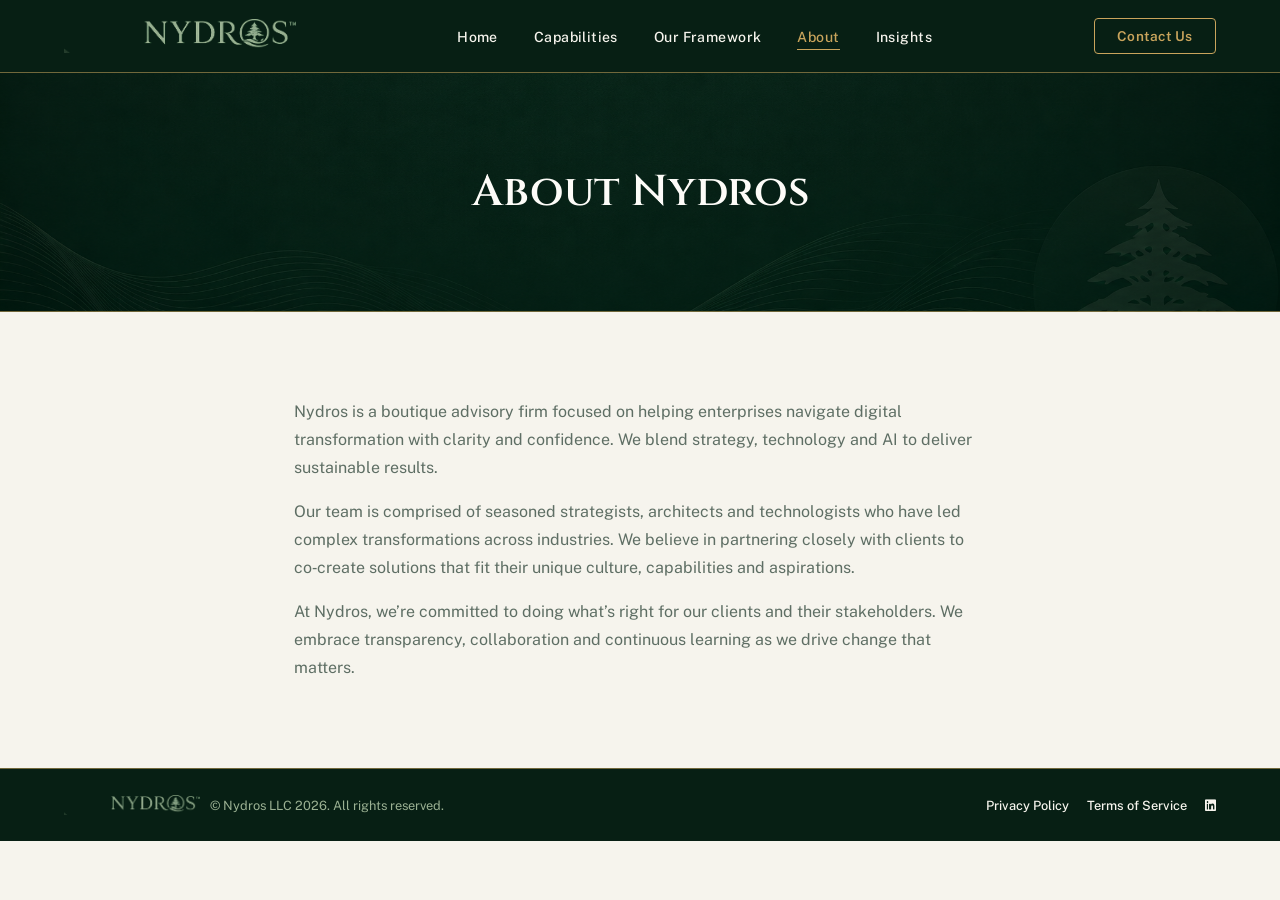
<file: about.html>
<!DOCTYPE html>
<html lang="en">
<head>
  <meta charset="UTF-8">
  <meta http-equiv="X-UA-Compatible" content="IE=edge">
  <meta name="viewport" content="width=device-width, initial-scale=1.0">
  <title>About Us | Nydros</title>
  <meta name="description" content="Learn more about Nydros, our mission and our commitment to helping organizations navigate complexity and unlock new opportunities.">
  <link rel="icon" type="image/png" href="assets/img/favicon.png">
  <link rel="stylesheet" href="https://cdnjs.cloudflare.com/ajax/libs/font-awesome/5.15.4/css/all.min.css" integrity="sha512-RXf+QSDCUQs6Jo2dIZm+lT1w6RI2w4IB4GKC+3AdKqD0LjPfN2sp9mybca+X9iZ1dvKq6TRYhIsbHZH5GzKcQg==" crossorigin="anonymous" referrerpolicy="no-referrer" />
  <link rel="stylesheet" href="style.css">
</head>
<body>
  <nav class="navbar">
    <div class="logo"><a href="index.html"><img src="assets/img/logo.png" alt="Nydros"></a></div>
    <button class="nav-toggle" aria-label="toggle navigation"><i class="fas fa-bars"></i></button>
    <ul>
      <li><a href="index.html">Home</a></li>
      <li><a href="capabilities.html">Capabilities</a></li>
      <li><a href="framework.html">Our Framework</a></li>
      <li><a href="about.html" class="active">About</a></li>
      <li><a href="insights.html">Insights</a></li>
    </ul>
    <div class="actions">
      <a href="contact.html" class="contact-btn">Contact Us</a>
    </div>
  </nav>
  <section class="page-hero">
    <h1>About Nydros</h1>
  </section>
  <section class="page-content">
    <p>Nydros is a boutique advisory firm focused on helping enterprises navigate digital transformation with clarity and confidence. We blend strategy, technology and AI to deliver sustainable results.</p>
    <p>Our team is comprised of seasoned strategists, architects and technologists who have led complex transformations across industries. We believe in partnering closely with clients to co‑create solutions that fit their unique culture, capabilities and aspirations.</p>
    <p>At Nydros, we’re committed to doing what’s right for our clients and their stakeholders. We embrace transparency, collaboration and continuous learning as we drive change that matters.</p>
  </section>
  <footer>
    <div class="left">
      <img src="assets/img/logo.png" alt="Nydros">
      <span>© Nydros LLC 2026. All rights reserved.</span>
    </div>
    <div class="right">
      <a href="privacy.html">Privacy Policy</a>
      <a href="terms.html">Terms of Service</a>
      <a href="https://www.linkedin.com" target="_blank" rel="noopener"><i class="fab fa-linkedin"></i></a>
    </div>
  </footer>
  <script src="script.js"></script>
</body>
</html>
</file>
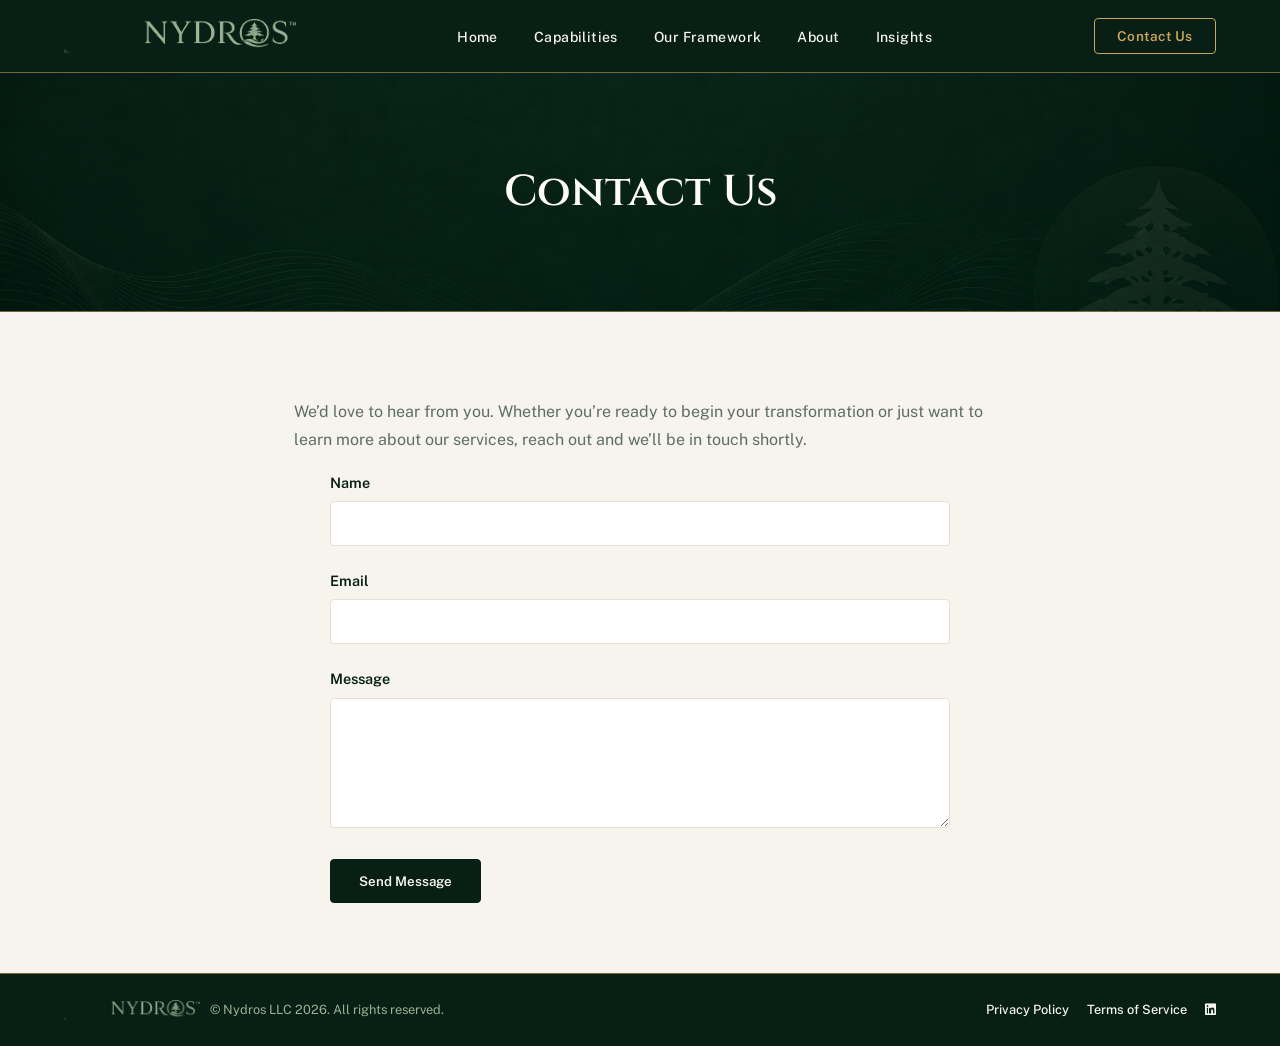
<file: contact.html>
<!DOCTYPE html>
<html lang="en">
<head>
  <meta charset="UTF-8">
  <meta http-equiv="X-UA-Compatible" content="IE=edge">
  <meta name="viewport" content="width=device-width, initial-scale=1.0">
  <title>Contact Us | Nydros</title>
  <meta name="description" content="Get in touch with Nydros to start the conversation about transforming your enterprise.">
  <link rel="icon" type="image/png" href="assets/img/favicon.png">
  <link rel="stylesheet" href="https://cdnjs.cloudflare.com/ajax/libs/font-awesome/5.15.4/css/all.min.css" integrity="sha512-RXf+QSDCUQs6Jo2dIZm+lT1w6RI2w4IB4GKC+3AdKqD0LjPfN2sp9mybca+X9iZ1dvKq6TRYhIsbHZH5GzKcQg==" crossorigin="anonymous" referrerpolicy="no-referrer" />
  <link rel="stylesheet" href="style.css">
</head>
<body>
  <nav class="navbar">
    <div class="logo"><a href="index.html"><img src="assets/img/logo.png" alt="Nydros"></a></div>
    <button class="nav-toggle" aria-label="toggle navigation"><i class="fas fa-bars"></i></button>
    <ul>
      <li><a href="index.html">Home</a></li>
      <li><a href="capabilities.html">Capabilities</a></li>
      <li><a href="framework.html">Our Framework</a></li>
      <li><a href="about.html">About</a></li>
      <li><a href="insights.html">Insights</a></li>
    </ul>
    <div class="actions">
      <a href="contact.html" class="contact-btn">Contact Us</a>
    </div>
  </nav>
  <section class="page-hero">
    <h1>Contact Us</h1>
  </section>
  <section class="page-content">
    <p>We’d love to hear from you. Whether you’re ready to begin your transformation or just want to learn more about our services, reach out and we’ll be in touch shortly.</p>
    <form class="contact-form" action="#" method="post" onsubmit="event.preventDefault(); alert('Thank you for your message!'); this.reset();">
      <label for="name">Name</label>
      <input type="text" id="name" name="name" required>
      <label for="email">Email</label>
      <input type="email" id="email" name="email" required>
      <label for="message">Message</label>
      <textarea id="message" name="message" rows="6" required></textarea>
      <button type="submit">Send Message</button>
    </form>
  </section>
  <footer>
    <div class="left">
      <img src="assets/img/logo.png" alt="Nydros">
      <span>© Nydros LLC 2026. All rights reserved.</span>
    </div>
    <div class="right">
      <a href="privacy.html">Privacy Policy</a>
      <a href="terms.html">Terms of Service</a>
      <a href="https://www.linkedin.com" target="_blank" rel="noopener"><i class="fab fa-linkedin"></i></a>
    </div>
  </footer>
  <script src="script.js"></script>
</body>
</html>
</file>
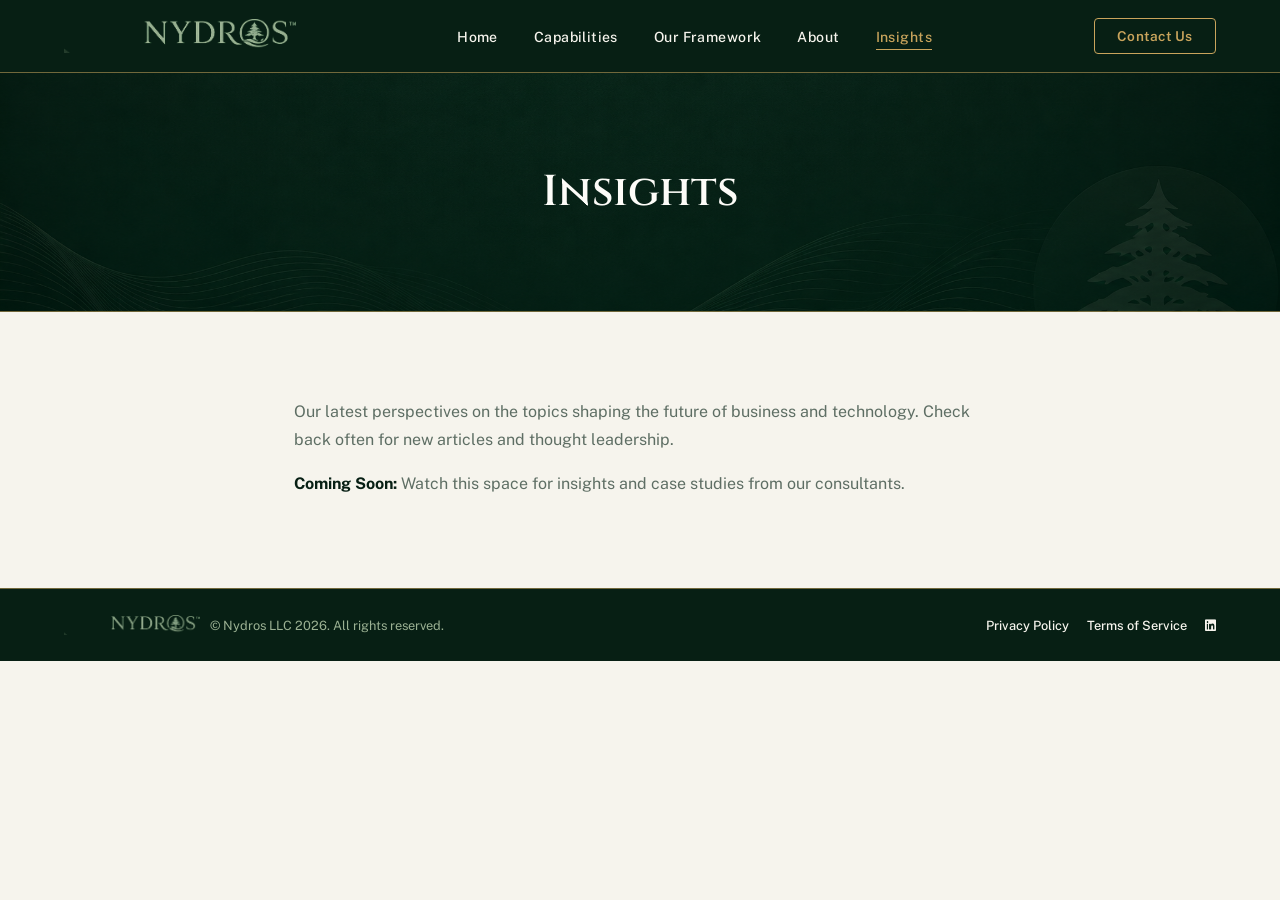
<file: insights.html>
<!DOCTYPE html>
<html lang="en">
<head>
  <meta charset="UTF-8">
  <meta http-equiv="X-UA-Compatible" content="IE=edge">
  <meta name="viewport" content="width=device-width, initial-scale=1.0">
  <title>Insights | Nydros</title>
  <meta name="description" content="Browse insights, articles and perspectives from the Nydros team on technology, strategy and innovation.">
  <link rel="icon" type="image/png" href="assets/img/favicon.png">
  <link rel="stylesheet" href="https://cdnjs.cloudflare.com/ajax/libs/font-awesome/5.15.4/css/all.min.css" integrity="sha512-RXf+QSDCUQs6Jo2dIZm+lT1w6RI2w4IB4GKC+3AdKqD0LjPfN2sp9mybca+X9iZ1dvKq6TRYhIsbHZH5GzKcQg==" crossorigin="anonymous" referrerpolicy="no-referrer" />
  <link rel="stylesheet" href="style.css">
</head>
<body>
  <nav class="navbar">
    <div class="logo"><a href="index.html"><img src="assets/img/logo.png" alt="Nydros"></a></div>
    <button class="nav-toggle" aria-label="toggle navigation"><i class="fas fa-bars"></i></button>
    <ul>
      <li><a href="index.html">Home</a></li>
      <li><a href="capabilities.html">Capabilities</a></li>
      <li><a href="framework.html">Our Framework</a></li>
      <li><a href="about.html">About</a></li>
      <li><a href="insights.html" class="active">Insights</a></li>
    </ul>
    <div class="actions">
      <a href="contact.html" class="contact-btn">Contact Us</a>
    </div>
  </nav>
  <section class="page-hero">
    <h1>Insights</h1>
  </section>
  <section class="page-content">
    <p>Our latest perspectives on the topics shaping the future of business and technology. Check back often for new articles and thought leadership.</p>
    <ul style="list-style: none; padding: 0;">
      <li style="margin-bottom: 20px;"><strong>Coming Soon:</strong> Watch this space for insights and case studies from our consultants.</li>
    </ul>
  </section>
  <footer>
    <div class="left">
      <img src="assets/img/logo.png" alt="Nydros">
      <span>© Nydros LLC 2026. All rights reserved.</span>
    </div>
    <div class="right">
      <a href="privacy.html">Privacy Policy</a>
      <a href="terms.html">Terms of Service</a>
      <a href="https://www.linkedin.com" target="_blank" rel="noopener"><i class="fab fa-linkedin"></i></a>
    </div>
  </footer>
  <script src="script.js"></script>
</body>
</html>
</file>
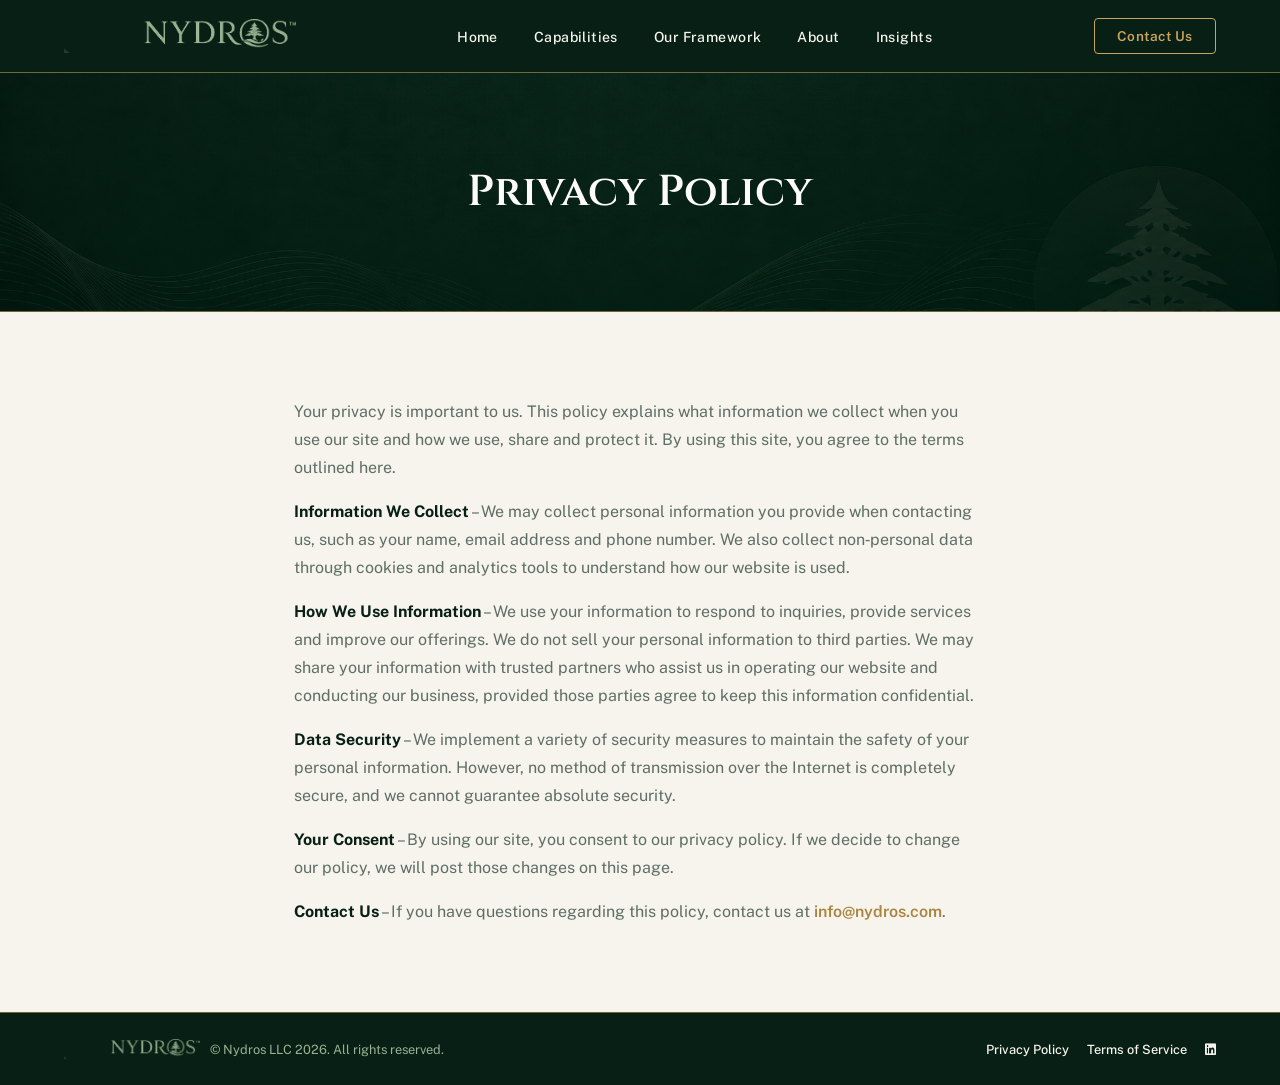
<file: privacy.html>
<!DOCTYPE html>
<html lang="en">
<head>
  <meta charset="UTF-8">
  <meta http-equiv="X-UA-Compatible" content="IE=edge">
  <meta name="viewport" content="width=device-width, initial-scale=1.0">
  <title>Privacy Policy | Nydros</title>
  <meta name="description" content="Read our privacy policy to understand how Nydros collects, uses and protects your personal data.">
  <link rel="icon" type="image/png" href="assets/img/favicon.png">
  <link rel="stylesheet" href="https://cdnjs.cloudflare.com/ajax/libs/font-awesome/5.15.4/css/all.min.css" integrity="sha512-RXf+QSDCUQs6Jo2dIZm+lT1w6RI2w4IB4GKC+3AdKqD0LjPfN2sp9mybca+X9iZ1dvKq6TRYhIsbHZH5GzKcQg==" crossorigin="anonymous" referrerpolicy="no-referrer" />
  <link rel="stylesheet" href="style.css">
</head>
<body>
  <nav class="navbar">
    <div class="logo"><a href="index.html"><img src="assets/img/logo.png" alt="Nydros"></a></div>
    <button class="nav-toggle" aria-label="toggle navigation"><i class="fas fa-bars"></i></button>
    <ul>
      <li><a href="index.html">Home</a></li>
      <li><a href="capabilities.html">Capabilities</a></li>
      <li><a href="framework.html">Our Framework</a></li>
      <li><a href="about.html">About</a></li>
      <li><a href="insights.html">Insights</a></li>
    </ul>
    <div class="actions">
      <a href="contact.html" class="contact-btn">Contact Us</a>
    </div>
  </nav>
  <section class="page-hero">
    <h1>Privacy Policy</h1>
  </section>
  <section class="page-content">
    <p>Your privacy is important to us. This policy explains what information we collect when you use our site and how we use, share and protect it. By using this site, you agree to the terms outlined here.</p>
    <p><strong>Information We Collect</strong> – We may collect personal information you provide when contacting us, such as your name, email address and phone number. We also collect non‑personal data through cookies and analytics tools to understand how our website is used.</p>
    <p><strong>How We Use Information</strong> – We use your information to respond to inquiries, provide services and improve our offerings. We do not sell your personal information to third parties. We may share your information with trusted partners who assist us in operating our website and conducting our business, provided those parties agree to keep this information confidential.</p>
    <p><strong>Data Security</strong> – We implement a variety of security measures to maintain the safety of your personal information. However, no method of transmission over the Internet is completely secure, and we cannot guarantee absolute security.</p>
    <p><strong>Your Consent</strong> – By using our site, you consent to our privacy policy. If we decide to change our policy, we will post those changes on this page.</p>
    <p><strong>Contact Us</strong> – If you have questions regarding this policy, contact us at <a href="mailto:info@nydros.com">info@nydros.com</a>.</p>
  </section>
  <footer>
    <div class="left">
      <img src="assets/img/logo.png" alt="Nydros">
      <span>© Nydros LLC 2026. All rights reserved.</span>
    </div>
    <div class="right">
      <a href="privacy.html">Privacy Policy</a>
      <a href="terms.html">Terms of Service</a>
      <a href="https://www.linkedin.com" target="_blank" rel="noopener"><i class="fab fa-linkedin"></i></a>
    </div>
  </footer>
  <script src="script.js"></script>
</body>
</html>
</file>
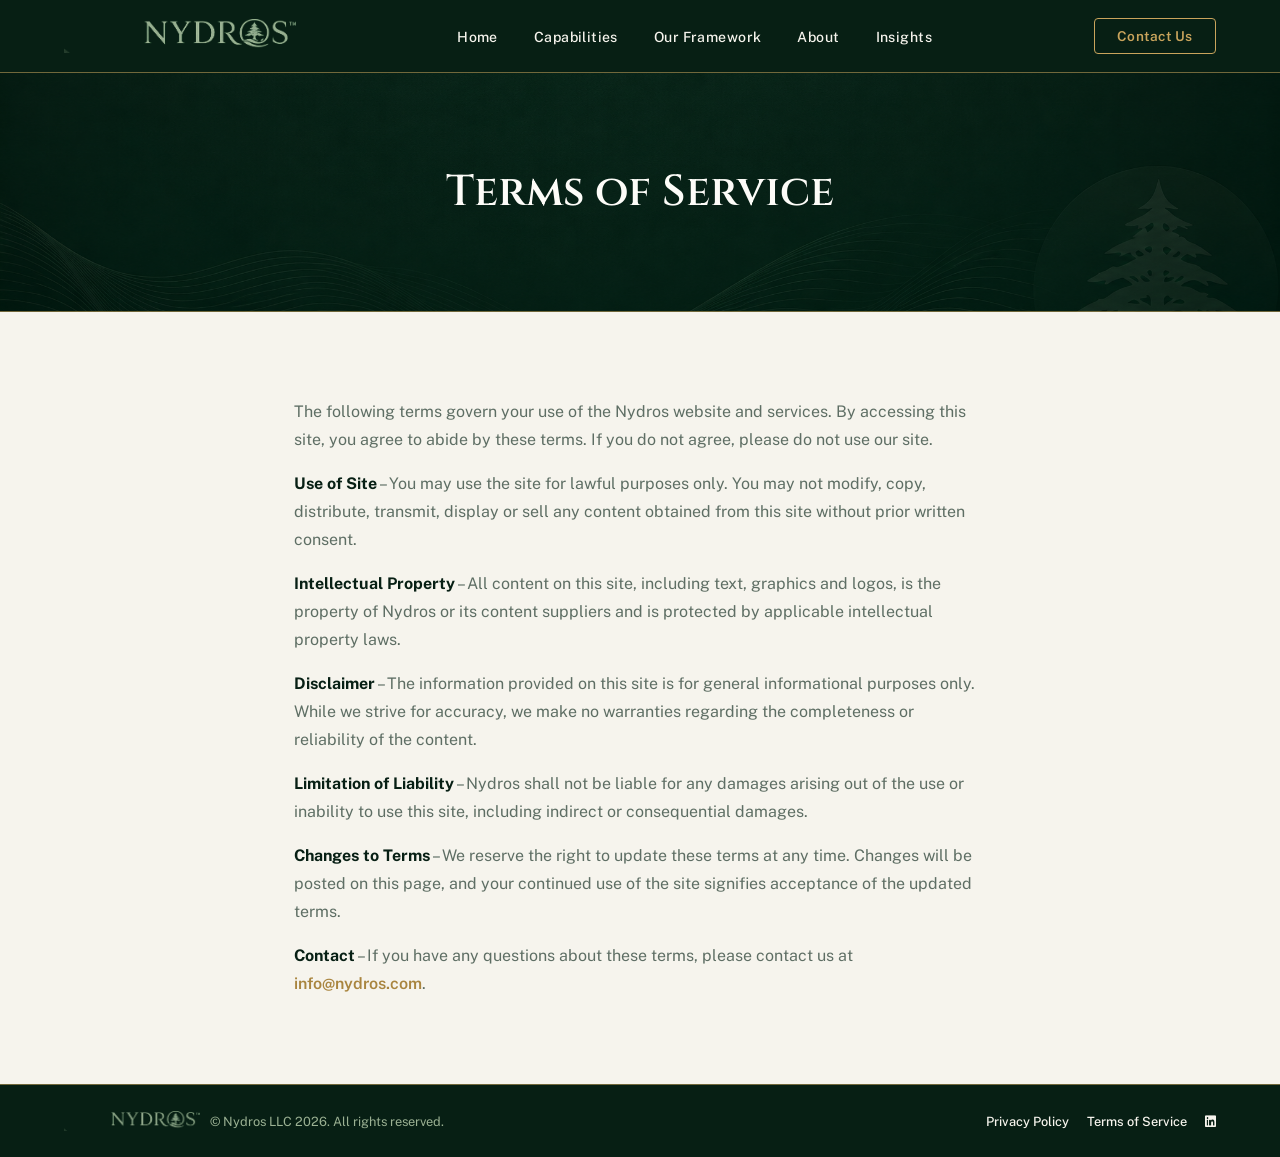
<file: terms.html>
<!DOCTYPE html>
<html lang="en">
<head>
  <meta charset="UTF-8">
  <meta http-equiv="X-UA-Compatible" content="IE=edge">
  <meta name="viewport" content="width=device-width, initial-scale=1.0">
  <title>Terms of Service | Nydros</title>
  <meta name="description" content="Review Nydros's terms of service outlining the rules and guidelines for using our website and services.">
  <link rel="icon" type="image/png" href="assets/img/favicon.png">
  <link rel="stylesheet" href="https://cdnjs.cloudflare.com/ajax/libs/font-awesome/5.15.4/css/all.min.css" integrity="sha512-RXf+QSDCUQs6Jo2dIZm+lT1w6RI2w4IB4GKC+3AdKqD0LjPfN2sp9mybca+X9iZ1dvKq6TRYhIsbHZH5GzKcQg==" crossorigin="anonymous" referrerpolicy="no-referrer" />
  <link rel="stylesheet" href="style.css">
</head>
<body>
  <nav class="navbar">
    <div class="logo"><a href="index.html"><img src="assets/img/logo.png" alt="Nydros"></a></div>
    <button class="nav-toggle" aria-label="toggle navigation"><i class="fas fa-bars"></i></button>
    <ul>
      <li><a href="index.html">Home</a></li>
      <li><a href="capabilities.html">Capabilities</a></li>
      <li><a href="framework.html">Our Framework</a></li>
      <li><a href="about.html">About</a></li>
      <li><a href="insights.html">Insights</a></li>
    </ul>
    <div class="actions">
      <a href="contact.html" class="contact-btn">Contact Us</a>
    </div>
  </nav>
  <section class="page-hero">
    <h1>Terms of Service</h1>
  </section>
  <section class="page-content">
    <p>The following terms govern your use of the Nydros website and services. By accessing this site, you agree to abide by these terms. If you do not agree, please do not use our site.</p>
    <p><strong>Use of Site</strong> – You may use the site for lawful purposes only. You may not modify, copy, distribute, transmit, display or sell any content obtained from this site without prior written consent.</p>
    <p><strong>Intellectual Property</strong> – All content on this site, including text, graphics and logos, is the property of Nydros or its content suppliers and is protected by applicable intellectual property laws.</p>
    <p><strong>Disclaimer</strong> – The information provided on this site is for general informational purposes only. While we strive for accuracy, we make no warranties regarding the completeness or reliability of the content.</p>
    <p><strong>Limitation of Liability</strong> – Nydros shall not be liable for any damages arising out of the use or inability to use this site, including indirect or consequential damages.</p>
    <p><strong>Changes to Terms</strong> – We reserve the right to update these terms at any time. Changes will be posted on this page, and your continued use of the site signifies acceptance of the updated terms.</p>
    <p><strong>Contact</strong> – If you have any questions about these terms, please contact us at <a href="mailto:info@nydros.com">info@nydros.com</a>.</p>
  </section>
  <footer>
    <div class="left">
      <img src="assets/img/logo.png" alt="Nydros">
      <span>© Nydros LLC 2026. All rights reserved.</span>
    </div>
    <div class="right">
      <a href="privacy.html">Privacy Policy</a>
      <a href="terms.html">Terms of Service</a>
      <a href="https://www.linkedin.com" target="_blank" rel="noopener"><i class="fab fa-linkedin"></i></a>
    </div>
  </footer>
  <script src="script.js"></script>
</body>
</html>
</file>
<file: style.css>
/* ============================================================
   NYDROS — Brand stylesheet
   Palette drawn from brand assets:
   forest green, antique gold, sage (wordmark), warm cream
   Display type: Cinzel (echoes the wordmark's Roman serif)
   Body type: Public Sans
   ============================================================ */
@import url('https://fonts.googleapis.com/css2?family=Cinzel:wght@500;600;700&family=Public+Sans:wght@400;500;600;700&display=swap');

:root {
  --forest: #071F14;        /* deepest green — hero, CTA, footer */
  --forest-2: #0C2A1B;      /* raised panels on forest */
  --gold: #C9A45C;
  --gold-deep: #A9853F;
  --sage: #9BB193;          /* wordmark green */
  --cream: #F6F4ED;
  --card-bg: #FFFFFF;
  --ink: #22302A;
  --muted: #5E6E64;
  --line: #E4E0D4;
  --gold-hairline: rgba(201, 164, 92, 0.55);
  --radius: 4px;
  --transition: all .3s ease;
}

* { box-sizing: border-box; }

body, html {
  margin: 0;
  padding: 0;
  font-family: 'Public Sans', sans-serif;
  color: var(--ink);
  background: var(--cream);
  scroll-behavior: smooth;
}

a { text-decoration: none; color: inherit; }

::selection { background: var(--gold); color: var(--forest); }

/* ---------- Navbar ---------- */
.navbar {
  display: flex;
  align-items: center;
  justify-content: space-between;
  padding: 18px 5%;
  background: var(--forest);
  position: relative;
  z-index: 100;
  border-bottom: 1px solid var(--gold-hairline);
}

.navbar .logo img {
  height: 34px;
  display: block;
}

.navbar ul {
  list-style: none;
  display: flex;
  gap: 36px;
  margin: 0;
  padding: 0;
  font-weight: 500;
}

.navbar ul li a {
  color: var(--cream);
  font-size: 0.88rem;
  letter-spacing: 0.03em;
  transition: color .3s;
  padding-bottom: 4px;
  border-bottom: 1px solid transparent;
}
.navbar ul li a:hover { color: var(--gold); }
.navbar ul li a.active {
  color: var(--gold);
  border-bottom-color: var(--gold);
}

.navbar .actions { display: flex; align-items: center; gap: 16px; }
.navbar .actions a.contact-btn {
  padding: 9px 22px;
  border: 1px solid var(--gold);
  color: var(--gold);
  background: transparent;
  border-radius: var(--radius);
  font-size: 0.85rem;
  font-weight: 600;
  letter-spacing: 0.04em;
  transition: var(--transition);
}
.navbar .actions a.contact-btn:hover {
  background: var(--gold);
  color: var(--forest);
}

.nav-toggle {
  display: none;
  background: none;
  border: none;
  font-size: 1.4rem;
  color: var(--gold);
  cursor: pointer;
}

/* ---------- Hero (forest banner) ---------- */
.hero {
  position: relative;
  padding: 110px 5% 120px;
  background: var(--forest) url('assets/img/bg-forest.png') center / cover no-repeat;
  color: var(--cream);
  border-bottom: 1px solid var(--gold-hairline);
  overflow: hidden;
}
.hero .left { max-width: 720px; position: relative; z-index: 2; }
.hero .eyebrow {
  color: var(--gold);
  font-size: 0.78rem;
  font-weight: 600;
  letter-spacing: 0.28em;
  text-transform: uppercase;
  margin-bottom: 22px;
}
.hero .left h1 {
  font-family: 'Cinzel', serif;
  font-weight: 600;
  font-size: clamp(2.1rem, 4.2vw, 3.4rem);
  line-height: 1.18;
  margin: 0 0 24px;
  color: #FDFCF8;
}
.hero .left h1 span { color: var(--gold); }
.hero .left p {
  font-size: 1.08rem;
  line-height: 1.7;
  color: rgba(246, 244, 237, 0.82);
  margin-bottom: 36px;
  max-width: 620px;
}
.hero .buttons a {
  display: inline-block;
  padding: 13px 28px;
  border-radius: var(--radius);
  font-weight: 600;
  font-size: 0.9rem;
  letter-spacing: 0.03em;
  margin-right: 14px;
  margin-bottom: 10px;
  transition: var(--transition);
}
.hero .buttons a.primary {
  background: var(--gold);
  color: var(--forest);
  border: 1px solid var(--gold);
}
.hero .buttons a.primary:hover { background: var(--gold-deep); border-color: var(--gold-deep); }
.hero .buttons a.secondary {
  border: 1px solid rgba(246, 244, 237, 0.45);
  color: var(--cream);
}
.hero .buttons a.secondary:hover { border-color: var(--gold); color: var(--gold); }

/* ---------- Process banner ---------- */
.process {
  background: #FFFFFF;
  padding: 64px 5%;
  text-align: center;
  border-bottom: 1px solid var(--line);
}
.process img {
  width: 100%;
  max-width: 1200px;
  height: auto;
  display: block;
  margin: 0 auto;
}
.process .steps-mobile { display: none; }

/* ---------- Section shared ---------- */
.section-eyebrow {
  color: var(--gold-deep);
  font-size: 0.75rem;
  font-weight: 700;
  letter-spacing: 0.28em;
  text-transform: uppercase;
  margin: 0 0 14px;
}

/* ---------- Capabilities ---------- */
.capabilities { background: var(--cream); padding: 90px 5%; }
.capabilities h2 {
  font-family: 'Cinzel', serif;
  color: var(--forest);
  font-size: 1.9rem;
  font-weight: 600;
  margin: 0 0 18px;
}
.capabilities .intro {
  max-width: 700px;
  margin: 0 0 48px;
  color: var(--muted);
  line-height: 1.7;
}
.capabilities-grid {
  display: grid;
  grid-template-columns: repeat(auto-fit, minmax(250px, 1fr));
  gap: 26px;
}
.capabilities-grid .card {
  background: var(--card-bg);
  border: 1px solid var(--line);
  border-top: 2px solid var(--gold);
  border-radius: var(--radius);
  padding: 30px;
  display: flex;
  flex-direction: column;
  justify-content: space-between;
  transition: var(--transition);
  box-shadow: 0 1px 2px rgba(7, 31, 20, 0.05);
}
.capabilities-grid .card:hover {
  transform: translateY(-5px);
  box-shadow: 0 10px 24px rgba(7, 31, 20, 0.10);
  border-color: var(--gold-hairline);
  border-top-color: var(--gold);
}
.capabilities-grid .card i {
  font-size: 1.6rem;
  color: var(--gold-deep);
  margin-bottom: 16px;
}
.capabilities-grid .card h3 {
  font-size: 1rem;
  font-weight: 700;
  margin: 0 0 10px;
  color: var(--forest);
}
.capabilities-grid .card p {
  font-size: 0.87rem;
  line-height: 1.6;
  color: var(--muted);
  flex: 1;
}
.capabilities-grid .card a {
  margin-top: 20px;
  font-size: 0.85rem;
  font-weight: 600;
  color: var(--gold-deep);
  display: flex;
  align-items: center;
  gap: 6px;
  transition: color .3s;
}
.capabilities-grid .card a:hover { color: var(--forest); }

/* ---------- Framework (forest band) ---------- */
.framework {
  background: var(--forest) url('assets/img/bg-forest.png') center / cover no-repeat;
  color: var(--cream);
  padding: 90px 5%;
  display: flex;
  align-items: center;
  justify-content: space-between;
  gap: 50px;
  flex-wrap: wrap;
  border-top: 1px solid var(--gold-hairline);
  border-bottom: 1px solid var(--gold-hairline);
}
.framework .text { flex: 1; min-width: 280px; }
.framework .text h2 {
  color: var(--gold);
  font-size: 0.8rem;
  font-weight: 700;
  text-transform: uppercase;
  letter-spacing: 0.28em;
  margin: 0 0 18px;
}
.framework .text h3 {
  font-family: 'Cinzel', serif;
  font-weight: 600;
  font-size: clamp(1.6rem, 2.6vw, 2.3rem);
  line-height: 1.25;
  margin: 0 0 22px;
  color: #FDFCF8;
}
.framework .text p {
  font-size: 1rem;
  line-height: 1.7;
  margin-bottom: 30px;
  color: rgba(246, 244, 237, 0.82);
}
.framework .text a {
  display: inline-block;
  background: var(--gold);
  color: var(--forest);
  padding: 12px 26px;
  border-radius: var(--radius);
  font-weight: 600;
  font-size: 0.9rem;
  transition: var(--transition);
}
.framework .text a:hover { background: var(--gold-deep); }
.framework .chart-container {
  flex: 1;
  min-width: 300px;
  max-width: 520px;
  background: rgba(12, 42, 27, 0.72);
  border: 1px solid var(--gold-hairline);
  border-radius: var(--radius);
  padding: 30px;
  position: relative;
  backdrop-filter: blur(2px);
}
.framework .chart-container canvas { width: 100% !important; height: auto !important; }
.framework .maturity-list { margin-top: 22px; }
.framework .maturity-item {
  display: flex;
  justify-content: space-between;
  align-items: center;
  margin-bottom: 10px;
  font-size: 0.85rem;
  color: rgba(246, 244, 237, 0.9);
}
.framework .progress-bar {
  flex: 1;
  height: 4px;
  background: rgba(246, 244, 237, 0.18);
  margin-left: 14px;
  border-radius: 2px;
  overflow: hidden;
  max-width: 60%;
}
.framework .progress-bar span {
  display: block;
  height: 100%;
  background: var(--gold);
  border-radius: 2px;
}

/* ---------- About split (photo) ---------- */
.about-split {
  background: #FFFFFF;
  padding: 90px 5%;
  display: flex;
  align-items: center;
  gap: 60px;
  flex-wrap: wrap;
}
.about-split .photo {
  flex: 1;
  min-width: 300px;
  position: relative;
}
.about-split .photo img {
  width: 100%;
  display: block;
  border-radius: var(--radius);
  border: 1px solid var(--line);
}
.about-split .photo::after {
  content: '';
  position: absolute;
  inset: 14px -14px -14px 14px;
  border: 1px solid var(--gold-hairline);
  border-radius: var(--radius);
  z-index: -1;
}
.about-split .text { flex: 1.1; min-width: 300px; }
.about-split .text h2 {
  font-family: 'Cinzel', serif;
  color: var(--forest);
  font-size: 1.9rem;
  font-weight: 600;
  margin: 0 0 18px;
}
.about-split .text p {
  color: var(--muted);
  line-height: 1.75;
  margin-bottom: 16px;
}

/* ---------- Industries ---------- */
.industries {
  background: var(--cream);
  padding: 90px 5%;
  text-align: center;
}
.industries h2 {
  font-family: 'Cinzel', serif;
  font-size: 1.9rem;
  color: var(--forest);
  margin: 0 0 18px;
  font-weight: 600;
}
.industries p {
  max-width: 700px;
  margin: 0 auto 46px;
  color: var(--muted);
  font-size: 1rem;
  line-height: 1.7;
}
.industry-grid {
  display: flex;
  flex-wrap: wrap;
  justify-content: center;
  gap: 28px;
}
.industry {
  width: 180px;
  padding: 28px 18px;
  text-align: center;
  background: #FFFFFF;
  border: 1px solid var(--line);
  border-radius: var(--radius);
  transition: var(--transition);
}
.industry:hover {
  border-color: var(--gold-hairline);
  transform: translateY(-4px);
  box-shadow: 0 8px 20px rgba(7, 31, 20, 0.08);
}
.industry i {
  font-size: 1.7rem;
  color: var(--gold-deep);
  margin-bottom: 10px;
}
.industry span {
  display: block;
  font-size: 0.88rem;
  font-weight: 600;
  color: var(--forest);
}

/* ---------- CTA (forest, cedar visible right) ---------- */
.cta {
  background: var(--forest) url('assets/img/bg-forest.png') right center / cover no-repeat;
  color: var(--cream);
  padding: 90px 5%;
  text-align: center;
  border-top: 1px solid var(--gold-hairline);
}
.cta p {
  font-family: 'Cinzel', serif;
  font-weight: 600;
  font-size: clamp(1.3rem, 2.4vw, 1.8rem);
  line-height: 1.5;
  margin: 0 auto 30px;
  max-width: 760px;
  color: #FDFCF8;
}
.cta a {
  display: inline-block;
  background: var(--gold);
  color: var(--forest);
  padding: 13px 32px;
  border-radius: var(--radius);
  font-weight: 600;
  font-size: 0.9rem;
  transition: var(--transition);
}
.cta a:hover { background: var(--gold-deep); }

/* ---------- Footer ---------- */
footer {
  background: var(--forest);
  border-top: 1px solid var(--gold-hairline);
  padding: 26px 5%;
  display: flex;
  justify-content: space-between;
  align-items: center;
  flex-wrap: wrap;
  gap: 12px;
  font-size: 0.8rem;
  color: var(--sage);
}
footer .left { display: flex; align-items: center; gap: 10px; }
footer .left img { height: 20px; opacity: 0.9; }
footer .right { display: flex; align-items: center; gap: 18px; }
footer a { color: var(--cream); font-weight: 500; transition: color .3s; }
footer a:hover { color: var(--gold); }

/* ---------- Generic pages ---------- */
.page-hero {
  background: var(--forest) url('assets/img/bg-forest.png') center / cover no-repeat;
  padding: 90px 5%;
  text-align: center;
  border-bottom: 1px solid var(--gold-hairline);
}
.page-hero h1 {
  font-family: 'Cinzel', serif;
  font-size: clamp(2rem, 3.4vw, 2.7rem);
  color: #FDFCF8;
  font-weight: 600;
  margin: 0;
}
.page-content {
  padding: 70px 5%;
  max-width: 820px;
  margin: 0 auto;
  line-height: 1.75;
  color: var(--muted);
}
.page-content strong { color: var(--forest); }
.page-content a { color: var(--gold-deep); font-weight: 600; }
.page-content a:hover { color: var(--forest); }

/* ---------- Contact form ---------- */
.contact-form { max-width: 620px; margin: 0 auto; }
.contact-form label {
  display: block;
  margin-bottom: 6px;
  font-weight: 600;
  color: var(--forest);
  font-size: 0.9rem;
}
.contact-form input,
.contact-form textarea {
  width: 100%;
  padding: 13px;
  border: 1px solid var(--line);
  background: #FFFFFF;
  border-radius: var(--radius);
  margin-bottom: 22px;
  font-family: 'Public Sans', sans-serif;
  font-size: 0.92rem;
  resize: vertical;
  transition: border-color .3s;
}
.contact-form input:focus,
.contact-form textarea:focus {
  outline: none;
  border-color: var(--gold);
}
.contact-form button {
  background: var(--forest);
  color: var(--cream);
  padding: 13px 28px;
  border: 1px solid var(--forest);
  border-radius: var(--radius);
  font-weight: 600;
  font-family: 'Public Sans', sans-serif;
  cursor: pointer;
  transition: var(--transition);
}
.contact-form button:hover {
  background: var(--gold);
  border-color: var(--gold);
  color: var(--forest);
}

/* ---------- Accessibility ---------- */
a:focus-visible, button:focus-visible {
  outline: 2px solid var(--gold);
  outline-offset: 3px;
}
@media (prefers-reduced-motion: reduce) {
  *, *::before, *::after { transition: none !important; }
}

/* ---------- Responsive ---------- */
@media (max-width: 992px) {
  .hero { padding: 80px 5% 90px; }
  .framework { flex-direction: column; align-items: stretch; }
  .framework .chart-container { max-width: none; }
  .about-split { gap: 40px; }
}

@media (max-width: 768px) {
  .navbar ul {
    display: none;
    flex-direction: column;
    width: 100%;
    position: absolute;
    top: 71px;
    left: 0;
    background: var(--forest);
    padding: 20px 5%;
    gap: 18px;
    border-top: 1px solid var(--gold-hairline);
    border-bottom: 1px solid var(--gold-hairline);
  }
  .navbar ul.open { display: flex; }
  .nav-toggle { display: block; }
  .navbar .actions { display: none; }

  /* process banner labels get too small — swap to stacked steps */
  .process img { display: none; }
  .process .steps-mobile {
    display: grid;
    grid-template-columns: repeat(auto-fit, minmax(110px, 1fr));
    gap: 8px;
    background: var(--forest);
    border: 1px solid var(--gold);
    border-radius: var(--radius);
    padding: 26px 14px;
  }
  .process .steps-mobile .step { text-align: center; color: var(--cream); }
  .process .steps-mobile .step i {
    display: block;
    font-size: 1.3rem;
    color: var(--gold);
    margin-bottom: 8px;
  }
  .process .steps-mobile .step span {
    font-size: 0.72rem;
    font-weight: 600;
    letter-spacing: 0.12em;
    text-transform: uppercase;
  }
}
</file>
